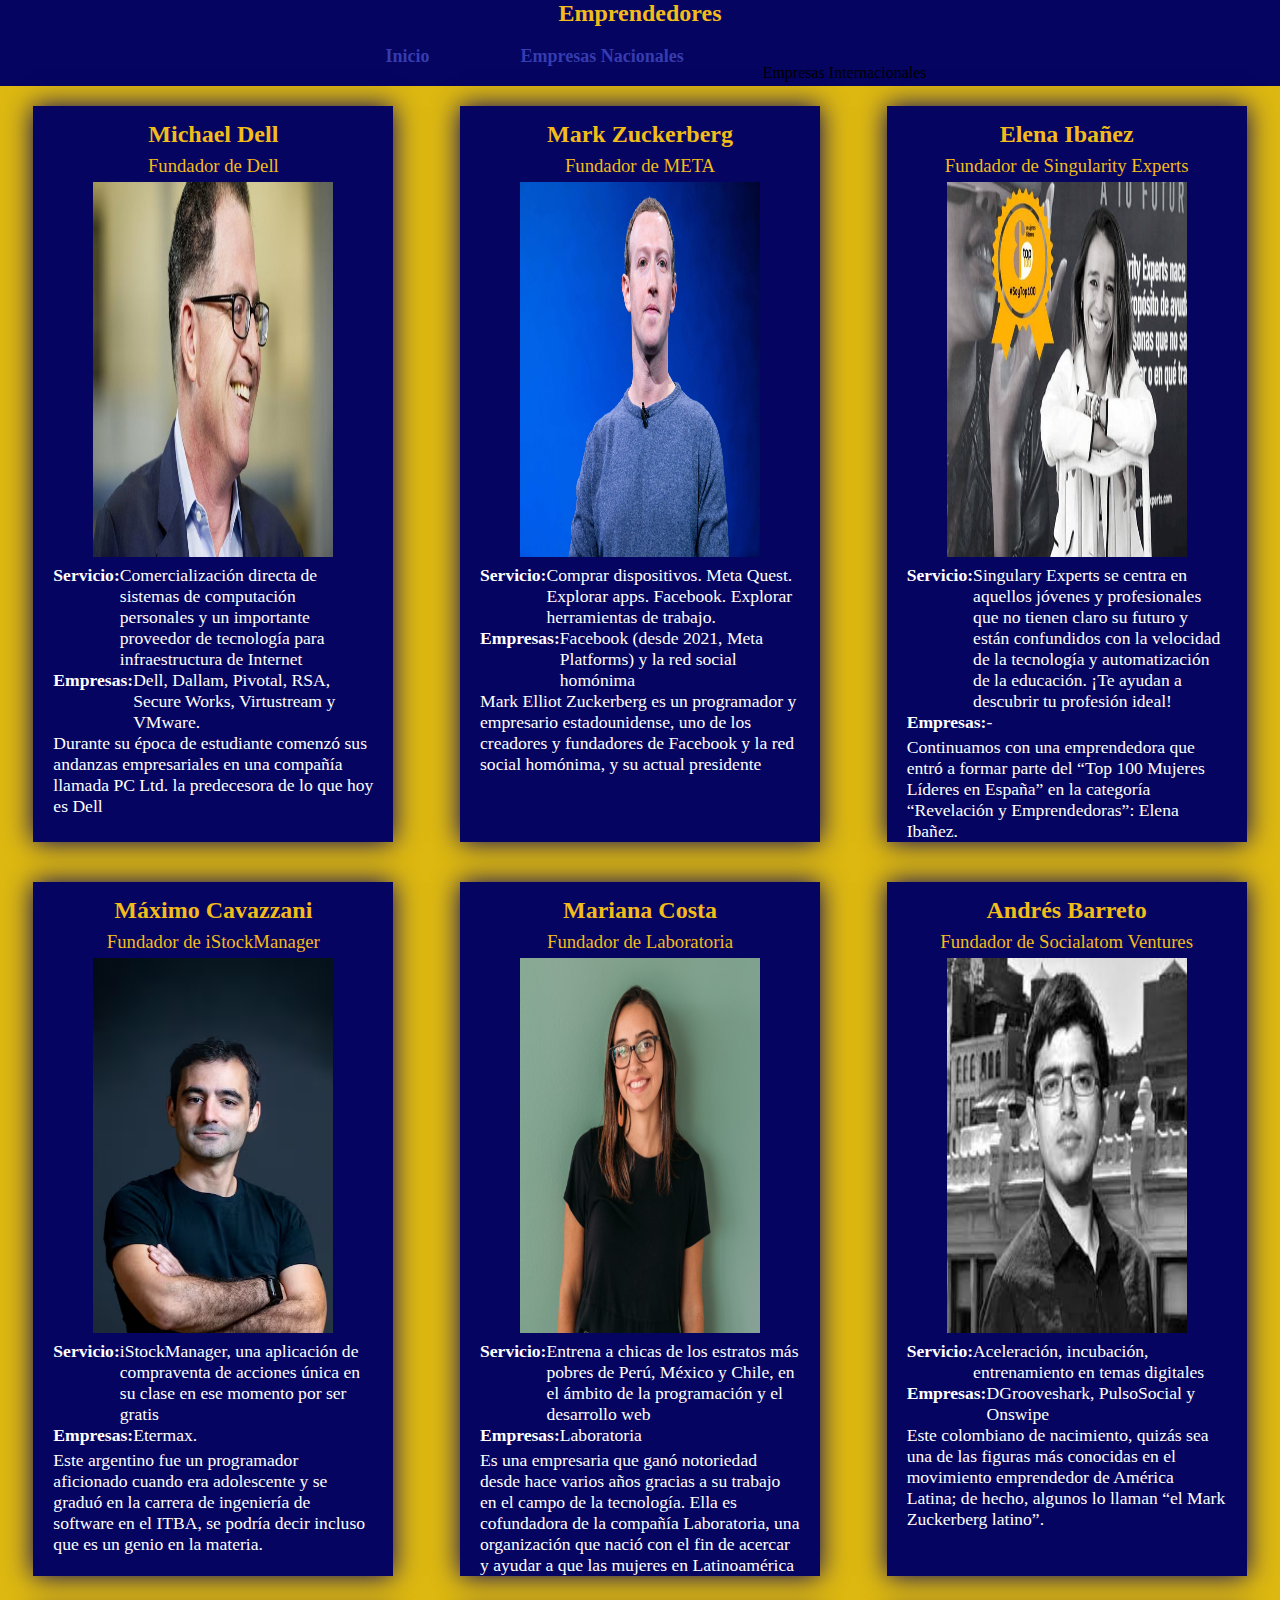
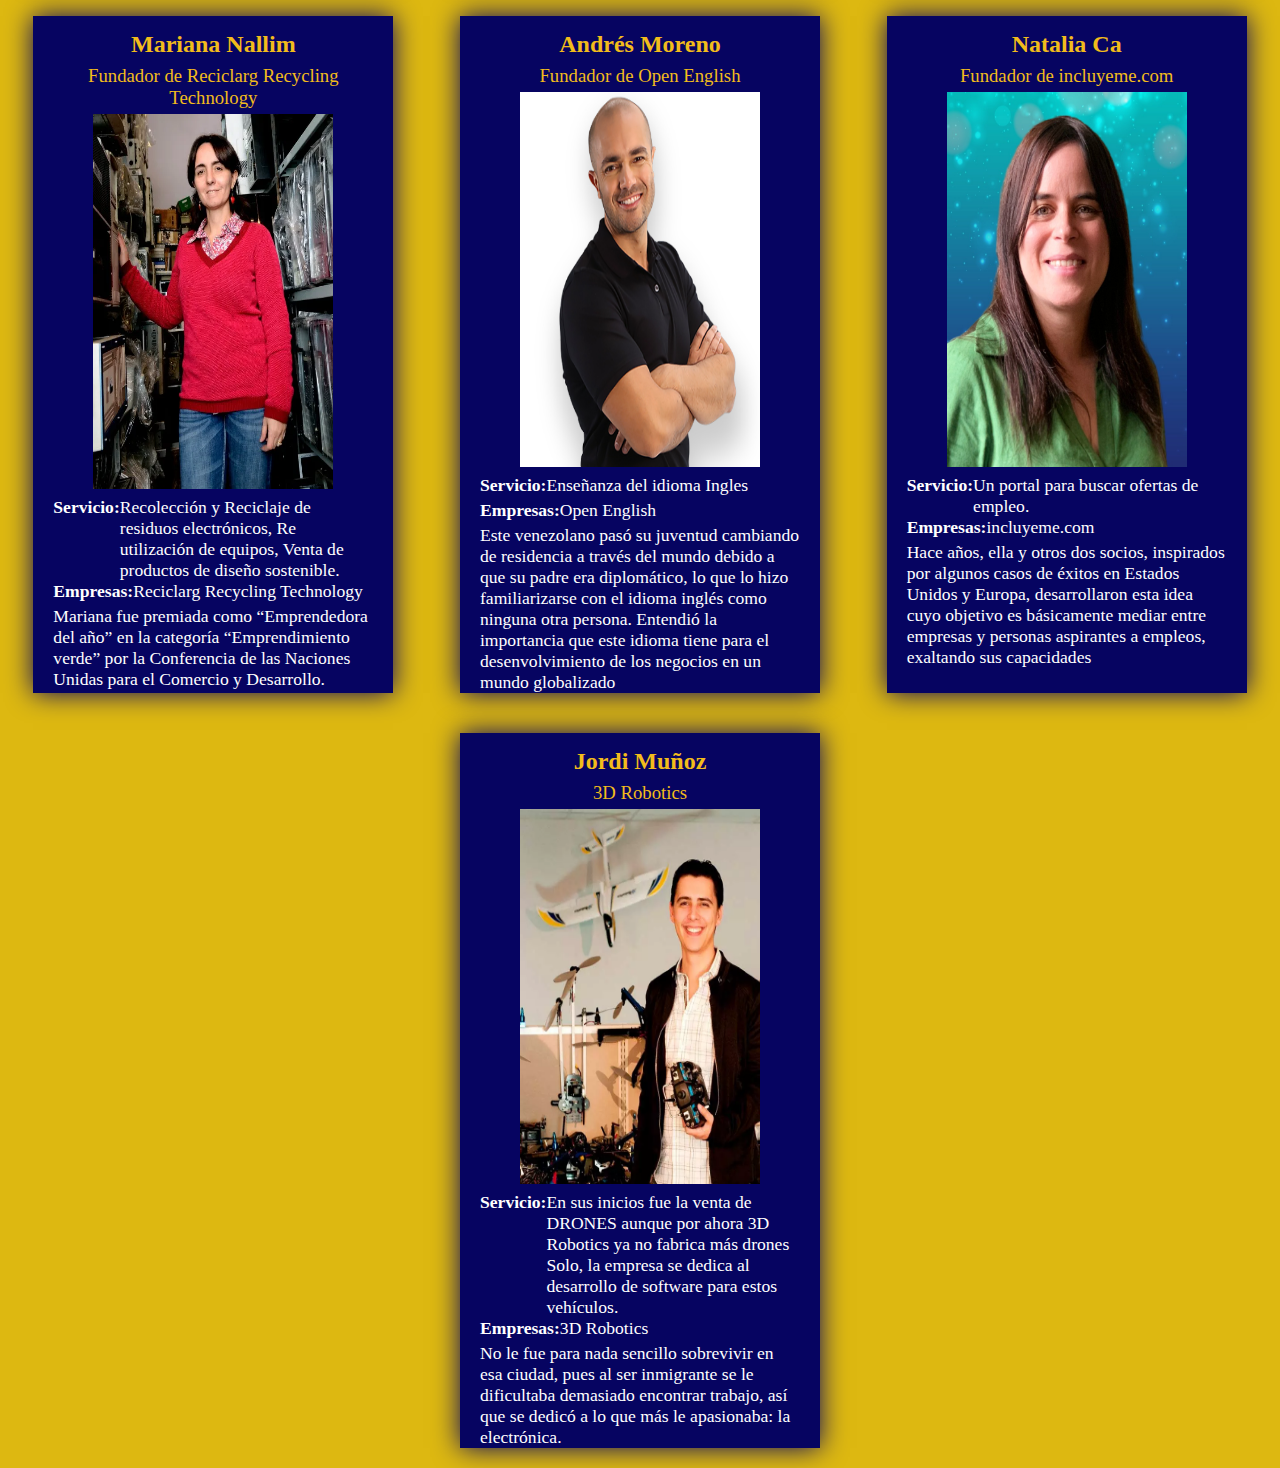
<file: index.html>
<!DOCTYPE html>
<html lang="en">
<head>
    <meta charset="UTF-8">
    <meta name="viewport" content="width=device-width, initial-scale=1.0">
    <title>Perfil-1</title>
    <link rel="stylesheet" href="css/Estilo.Css">
</head>
<body>
    <header>

      
        <h2 id="encabezado">Emprendedores</h2>
    </header>
    <nav>
        <div>
            <ul>
                <li><a href="index.html">Inicio</a></li>
                <li><a href="pages/Empresas.html">Empresas Nacionales</a></li>
                <li ><a href="pages/Intyernacionales.html"></a>Empresas Internacionales</li>                
            </ul>
        </div>
    </nav>
    <main>
        <section>
            <h2>Michael Dell</h2>
            <h3>Fundador de Dell</h3>
            <img src="img/Creador Dell.jpg" height="375px" width="300px">
            <p><b>Servicio: </b>Comercialización directa de sistemas de computación personales y un importante proveedor de tecnología para infraestructura de Internet</p>
            <p><b>Empresas: </b>Dell, Dallam, Pivotal, RSA, Secure Works, Virtustream y VMware.</p>  
            <p>Durante su época de estudiante comenzó sus andanzas empresariales en una compañía llamada PC Ltd. la predecesora de lo que hoy es Dell </p>
           
        </section>
        <section>
            <h2>Mark Zuckerberg</h2>
            <h3>Fundador de META</h3>
            <img src="img/Mark Zuckerberg.webp" height="375px" width="300px">
            <p><b>Servicio: </b>Comprar dispositivos. Meta Quest. Explorar apps. Facebook. Explorar herramientas de trabajo.</p>
            <p><b>Empresas: </b>Facebook (desde 2021, Meta Platforms) y la red social homónima</p>  
            <p>Mark Elliot Zuckerberg es un programador y empresario estadounidense, uno de los creadores y fundadores de Facebook y la red social homónima, y su actual presidente </p>
           
        </section>
        <section>
            <h2>Elena Ibañez</h2>
            <h3>Fundador de Singularity Experts</h3>
            <img src="img/Creadora Singularity.jpg" height="375px" width="300px">
            <p><b>Servicio: </b>Singulary Experts se centra en aquellos jóvenes y profesionales que no tienen claro su futuro y están confundidos con la velocidad de la tecnología y automatización de la educación. ¡Te ayudan a descubrir tu profesión ideal!</p>
            <p><b>Empresas: </b>-</p>  
            <p>Continuamos con una emprendedora que entró a formar parte del “Top 100 Mujeres Líderes en España” en la categoría “Revelación y Emprendedoras”: Elena Ibañez. </p>
           
        </section>
        <section>
            <h2>Máximo Cavazzani</h2>
            <h3>Fundador de iStockManager</h3>
            <img src="img/Maximo Cavazzan.avif" height="375px" width="300px">
            <p><b>Servicio: </b>iStockManager, una aplicación de compraventa de acciones única en su clase en ese momento por ser gratis</p>
            <p><b>Empresas: </b> Etermax.</p>  
            <p>Este argentino fue un programador aficionado cuando era adolescente y se graduó en la carrera de ingeniería de software en el ITBA, se podría decir incluso que es un genio en la materia.</p>
           
        </section>
        
        <section>
            <h2>Mariana Costa</h2>
            <h3>Fundador de Laboratoria</h3>
            <img src="img/Mariana Costa.jfif" height="375px" width="300px">
            <p><b>Servicio: </b> Entrena a chicas de los estratos más pobres de Perú, México y Chile, en el ámbito de la programación y el desarrollo web</p>
            <p><b>Empresas: </b>Laboratoria</p>  
            <p>Es una empresaria que ganó notoriedad desde hace varios años gracias a su trabajo en el campo de la tecnología. Ella es cofundadora de la compañía Laboratoria, una organización que nació con el fin de acercar y ayudar a que las mujeres en Latinoamérica </p>
           
        </section>
        <section>
            <h2>Andrés Barreto</h2>
            <h3>Fundador de Socialatom Ventures</h3>
            <img src="img/Andrés Barreto.jfif" height="375px" width="300px">
            <p><b>Servicio: </b>Aceleración, incubación, entrenamiento en temas digitales</p>
            <p><b>Empresas: </b>DGrooveshark, PulsoSocial y Onswipe </p>  
            <p>Este colombiano de nacimiento, quizás sea una de las figuras más conocidas en el movimiento emprendedor de América Latina; de hecho, algunos lo llaman “el Mark Zuckerberg latino”.</p>
           
        </section>
        <section>
            <h2> Mariana Nallim</h2>
            <h3>Fundador de Reciclarg Recycling Technology</h3>
            <img src="img/Mariana Nallim.webp" height="375px" width="300px">
            <p><b>Servicio: </b> Recolección y Reciclaje de residuos electrónicos, Re utilización de equipos, Venta de productos de diseño sostenible.</p>
            <p><b>Empresas: </b>Reciclarg Recycling Technology</p>  
            <p>Mariana fue premiada como “Emprendedora del año” en la categoría “Emprendimiento verde” por la Conferencia de las Naciones Unidas para el Comercio y Desarrollo. </p>
           
        </section>
        <section>
            <h2> Andrés Moreno</h2>
            <h3>Fundador de Open English</h3>
            <img src="img/Andres Moreno.png" height="375px" width="300px">
            <p><b>Servicio: </b>Enseñanza del idioma Ingles</p>
            <p><b>Empresas: </b>Open English</p>  
            <p>Este venezolano pasó su juventud cambiando de residencia a través del mundo debido a que su padre era diplomático, lo que lo hizo familiarizarse con el idioma inglés como ninguna otra persona. Entendió la importancia que este idioma tiene para el desenvolvimiento de los negocios en un mundo globalizado</p>
           
        </section>
        <section>
            <h2>Natalia Ca</h2>
            <h3>Fundador de incluyeme.com</h3>
            <img src="img/Natalaia Ca.jpeg" height="375px" width="300px">
            <p><b>Servicio: </b>Un portal para buscar ofertas de empleo.</p>
            <p><b>Empresas: </b>incluyeme.com</p>  
            <p>Hace años, ella y otros dos socios, inspirados por algunos casos de éxitos en Estados Unidos y Europa, desarrollaron esta idea cuyo objetivo es básicamente mediar entre empresas y personas aspirantes a empleos, exaltando sus capacidades</p>
           
        </section>
        <section>
            <h2>Jordi Muñoz</h2>
            <h3>3D Robotics</h3>
            <img src="img/Jordy Muñoz.webp" height="375px" width="300px">
            <p><b>Servicio: </b>En sus inicios fue la venta de DRONES aunque por ahora 3D Robotics ya no fabrica más drones Solo, la empresa se dedica al desarrollo de software para estos vehículos.</p>
            <p><b>Empresas: </b>3D Robotics</p>  
            <p>No le fue para nada sencillo sobrevivir en esa ciudad, pues al ser inmigrante se le dificultaba demasiado encontrar trabajo, así que se dedicó a lo que más le apasionaba: la electrónica. </p>
           
        </section>
    </main>
</body>
</html>
</file>
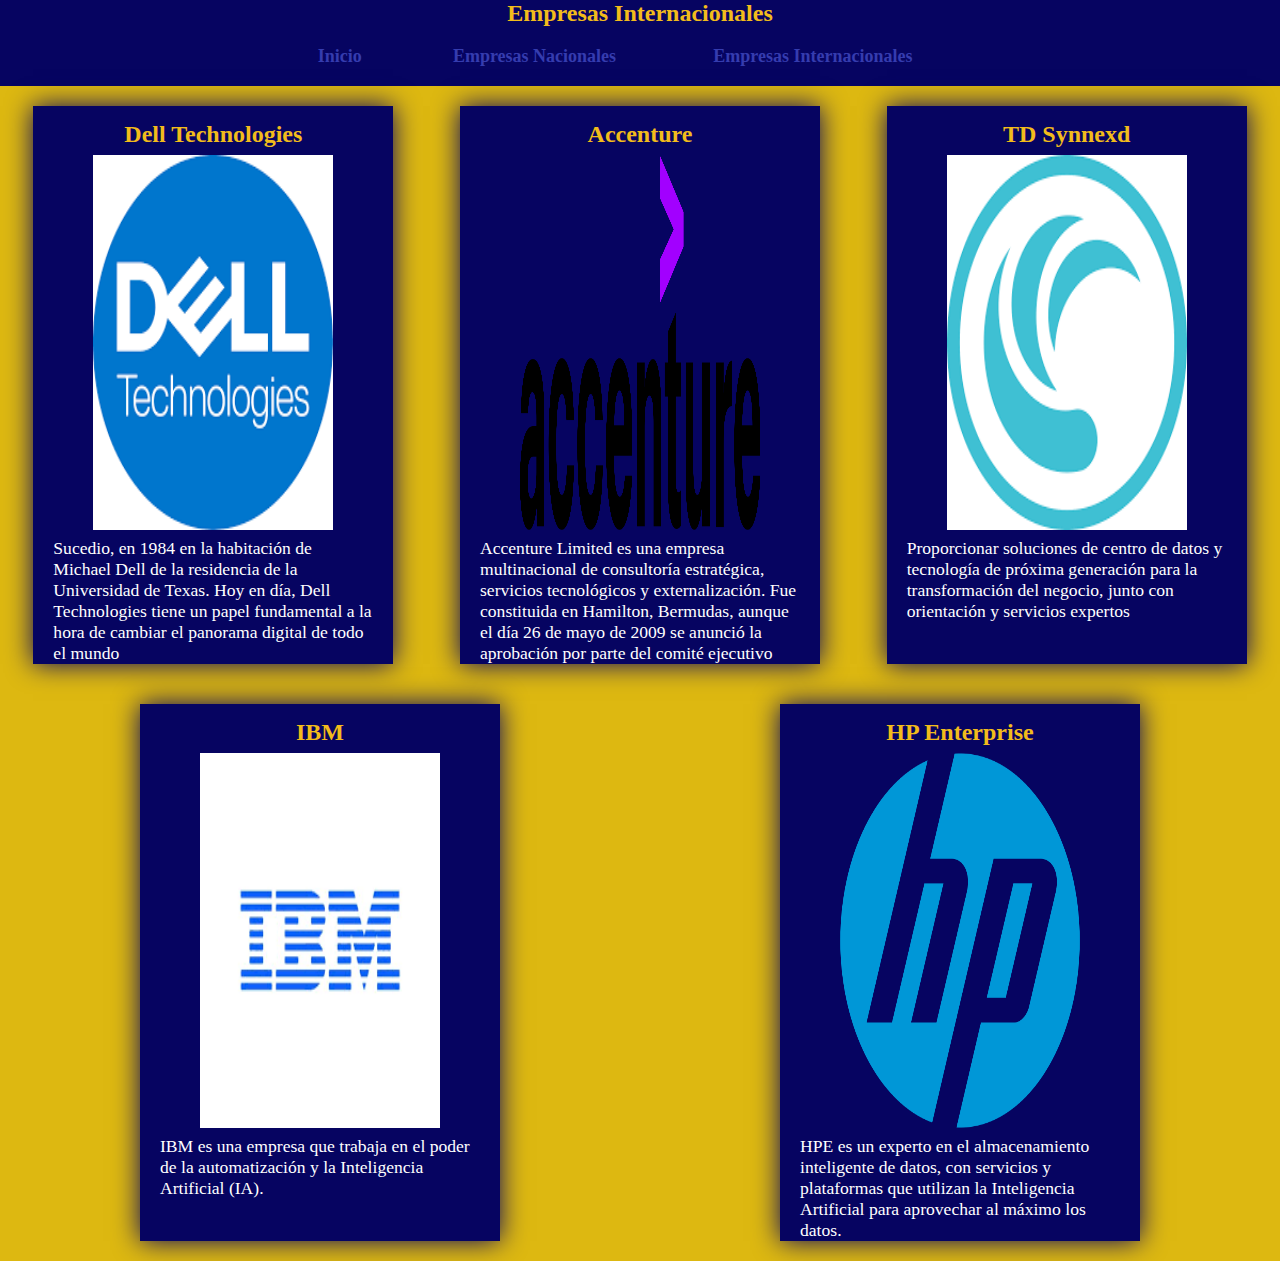
<file: pages/Intyernacionales.html>
<!DOCTYPE html>
<html lang="en">
<head>
    <meta charset="UTF-8">
    <meta name="viewport" content="width=device-width, initial-scale=1.0">
    <title>Document</title>
    <link rel="stylesheet" href="../css/Internacionales.css">
</head>
<body>
    <header>

      
        <h2 id="encabezado">Empresas Internacionales</h2>
    </header>
    <nav>
        <div>
            <ul>
                <li><a href="../index.html">Inicio</a></li>
                <li><a href="Empresas.html">Empresas Nacionales</a></li>
                <li><a href="Intyernacionales.html">Empresas Internacionales</a></li>
                <li>
                
                    
                    
                    
                </li>
            </ul>
        </div>
    </nav>
    <main>
        <section>
            <h2>Dell Technologies</h2>

            <img src="../img/Dell.png" height="375px" width="300px">
          
            <p>Sucedio, en 1984 en la habitación de Michael Dell de la residencia de la Universidad de Texas. Hoy en día, Dell Technologies tiene un papel fundamental a la hora de cambiar el panorama digital de todo el mundo</p>
           </section>

        <section>
            <h2>Accenture</h2>

            <img src="../img/Accenture.svg.png" height="375px" width="300px">
          
            <p>Accenture Limited es una empresa multinacional de consultoría estratégica, servicios tecnológicos y externalización. Fue constituida en Hamilton, Bermudas, aunque el día 26 de mayo de 2009 se anunció la aprobación por parte del comité ejecutivo</p>
           </section>

        <section>
            <h2>TD Synnexd</h2>
           
            <img src="../img/synnex.png" height="375px" width="300px">
          
            <p>Proporcionar soluciones de centro de datos y tecnología de próxima generación para la transformación del negocio, junto con orientación y servicios expertos</p>
        </section>

        <section>
            <h2>IBM</h2>
            <img src="../img/IBM.png" height="375px" width="300px">
          
            <p> IBM es una empresa que trabaja en el poder de la automatización y la Inteligencia Artificial (IA).  </p>
        </section>

        <section>

            <h2>HP Enterprise</h2>
            <img src="../img/hp.png" height="375px" width="300px">
          
            <p>HPE es un experto en el almacenamiento inteligente de datos, con servicios y plataformas que utilizan la Inteligencia Artificial para aprovechar al máximo los datos.</p>
        </section>
        
    </main>
</body>
</html>
</file>
<file: css/Estilo.Css>
* {
    margin: 0;
    padding: 0;
    
}

body {
    background-color: #ddb811;
}

p {
    color: #fff; 
    font-family: Roboto;
}

h3, h2 {
    color: #f2bc1b;
    font-family: Courier Prime; 
}

a {
    text-decoration: none;
    font-size: large;
    text-align: center;
    color: #353caf;
    font-family: Roboto;
    font-weight: bold;
}

header {
    width: 100%;
    display: flex;
    justify-content: center;
    align-items: center;
    background-color: #060461;
}



nav {
    border: 1px solid #060461;
    width: 100%;
    text-align: center;
    background-color: #060461;
}

nav div {
    display: flex;
    justify-content: center;
}

ul {
    margin: auto;
    text-align: center;
}

li {
    list-style: none;
    display: inline-flex;
    margin: 0px 2em ;
    text-align: center;
    justify-content: center;
    align-items: center;
}

nav a {
    padding: 20px 10px;
}

li :hover {
    background-color: #060461;
}


nav ul li {
    display: block;
    position: relative;
    float: left;
  }
  
  nav li ul {
    display: none;
    position: absolute;
    top: 100%;
    left: 0;
  }

  
  nav li:hover ul {
    display: block;
  }
  
  nav ul li a {
    display: block;
    padding: 1em;
    text-decoration: none;
    white-space: nowrap;
    color: #353caf;
    width: 85%;
  }
  nav ul li a:hover {
    border-top: 1px solid #f2bc1b;
    border-bottom: 1px solid #f2bc1b;
  }
  nav ul li:hover > a {
    background-color: #060461;
        padding: none;
        width: 80%;
        margin: 0;
  }
  
  nav ul ul li {
    float: none;
    position: relative;
  }

  
  nav ul ul ul li {
    position: relative;
    top: -60px;
    left: 150px;
  }

  
  nav ul ul li  {
    background-color: #060461;
    margin: 0;
    width: 100%;
  }

main {
    display: flex;
    flex-wrap: wrap;
    justify-content: space-around;
}

section {
    width: 20em;
    margin: 20px 0px;
    background-color: #060461;
    padding: 0px 20px;
    box-shadow: 0px 0px 25px #060461;
}

section h2 {
    margin: 15px 0px 7px 0px;
    text-align: center;
}

section h3 {
    font-weight: normal;
    text-align: center;
    margin-bottom: 5px;
}

section img {
    width: 240px;
    display: flex;
    margin: auto;
    margin-bottom: 8px;
}

section p {
    display: flex;
    align-content: space-around;
    font-size: 1.1em;
}

section b {
    margin-bottom: 4px;
}

section a {
    display: flex;
    align-items: center;
    justify-content: center;
    margin: 10px 0px;
    padding: 5px;
}
.Be{
    text-align: centerS;
}
</file>
<file: css/Internacionales.css>
* {
    margin: 0;
    padding: 0;
    
}

body {
    background-color: #ddb811;
}

p {
    color: #fff; 
    font-family: Roboto;
}

h3, h2 {
    color: #f2bc1b;
    font-family: prime;
}

a {
    text-decoration: none;
    font-size: large;
    text-align: center;
    color: #353caf;
    font-family: Roboto;
    font-weight: bold;
}

header {
    width: 100%;
    display: flex;
    justify-content: center;
    align-items: center;
    background-color: #060461;
}



nav {
    border: 1px solid #060461;
    width: 100%;
    text-align: center;
    background-color: #060461;
}

nav div {
    display: flex;
    justify-content: center;
}

ul {
    margin: auto;
    text-align: center;
}

li {
    list-style: none;
    display: inline-flex;
    margin: 0px 2em ;
    text-align: center;
    justify-content: center;
    align-items: center;
}

nav a {
    padding: 20px 10px;
}

li :hover {
    background-color: #060461;
}


nav ul li {
    display: block;
    position: relative;
    float: left;
  }
  
  nav li ul {
    display: none;
    position: absolute;
    top: 100%;
    left: 0;
  }

  
  nav li:hover ul {
    display: block;
  }
  
  nav ul li a {
    display: block;
    padding: 1em;
    text-decoration: none;
    white-space: nowrap;
    color: #353caf;
    width: 85%;
  }
  nav ul li a:hover {
    border-top: 1px solid #f2bc1b;
    border-bottom: 1px solid #f2bc1b;
  }
  nav ul li:hover > a {
    background-color: #060461;
        padding: none;
        width: 80%;
        margin: 0;
  }
  
  nav ul ul li {
    float: none;
    position: relative;
  }

  
  nav ul ul ul li {
    position: relative;
    top: -60px;
    left: 150px;
  }

  
  nav ul ul li  {
    background-color: #060461;
    margin: 0;
    width: 100%;
  }

main {
    display: flex;
    flex-wrap: wrap;
    justify-content: space-around;
}

section {
    width: 20em;
    margin: 20px 0px;
    background-color: #060461;
    padding: 0px 20px;
    box-shadow: 0px 0px 25px #060461;
}

section h2 {
    margin: 15px 0px 7px 0px;
    text-align: center;
}

section h3 {
    font-weight: normal;
    text-align: center;
    margin-bottom: 5px;
}

section img {
    width: 240px;
    display: flex;
    margin: auto;
    margin-bottom: 8px;
}

section p {
    display: flex;
    align-content: space-around;
    font-size: 1.1em;
}

section b {
    margin-bottom: 4px;
}

section a {
    display: flex;
    align-items: center;
    justify-content: center;
    margin: 10px 0px;
    padding: 5px;
}
</file>
